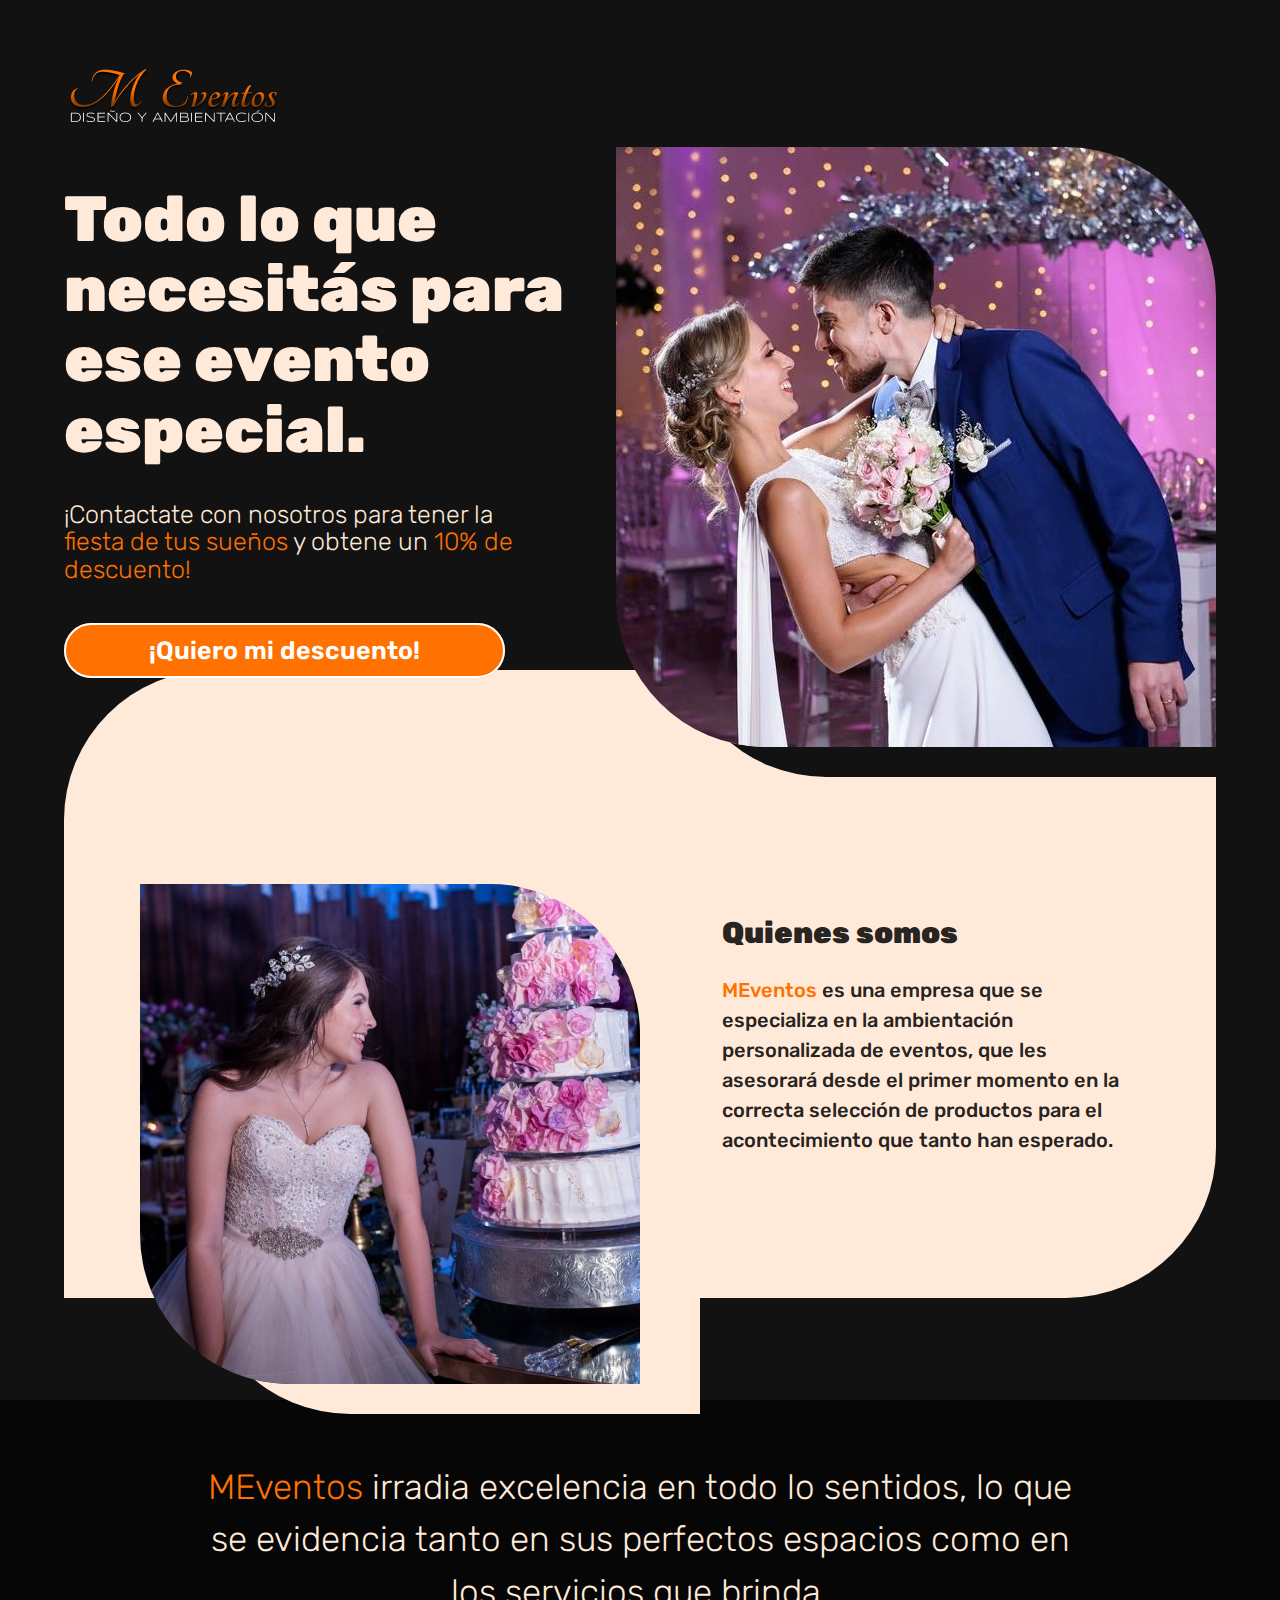
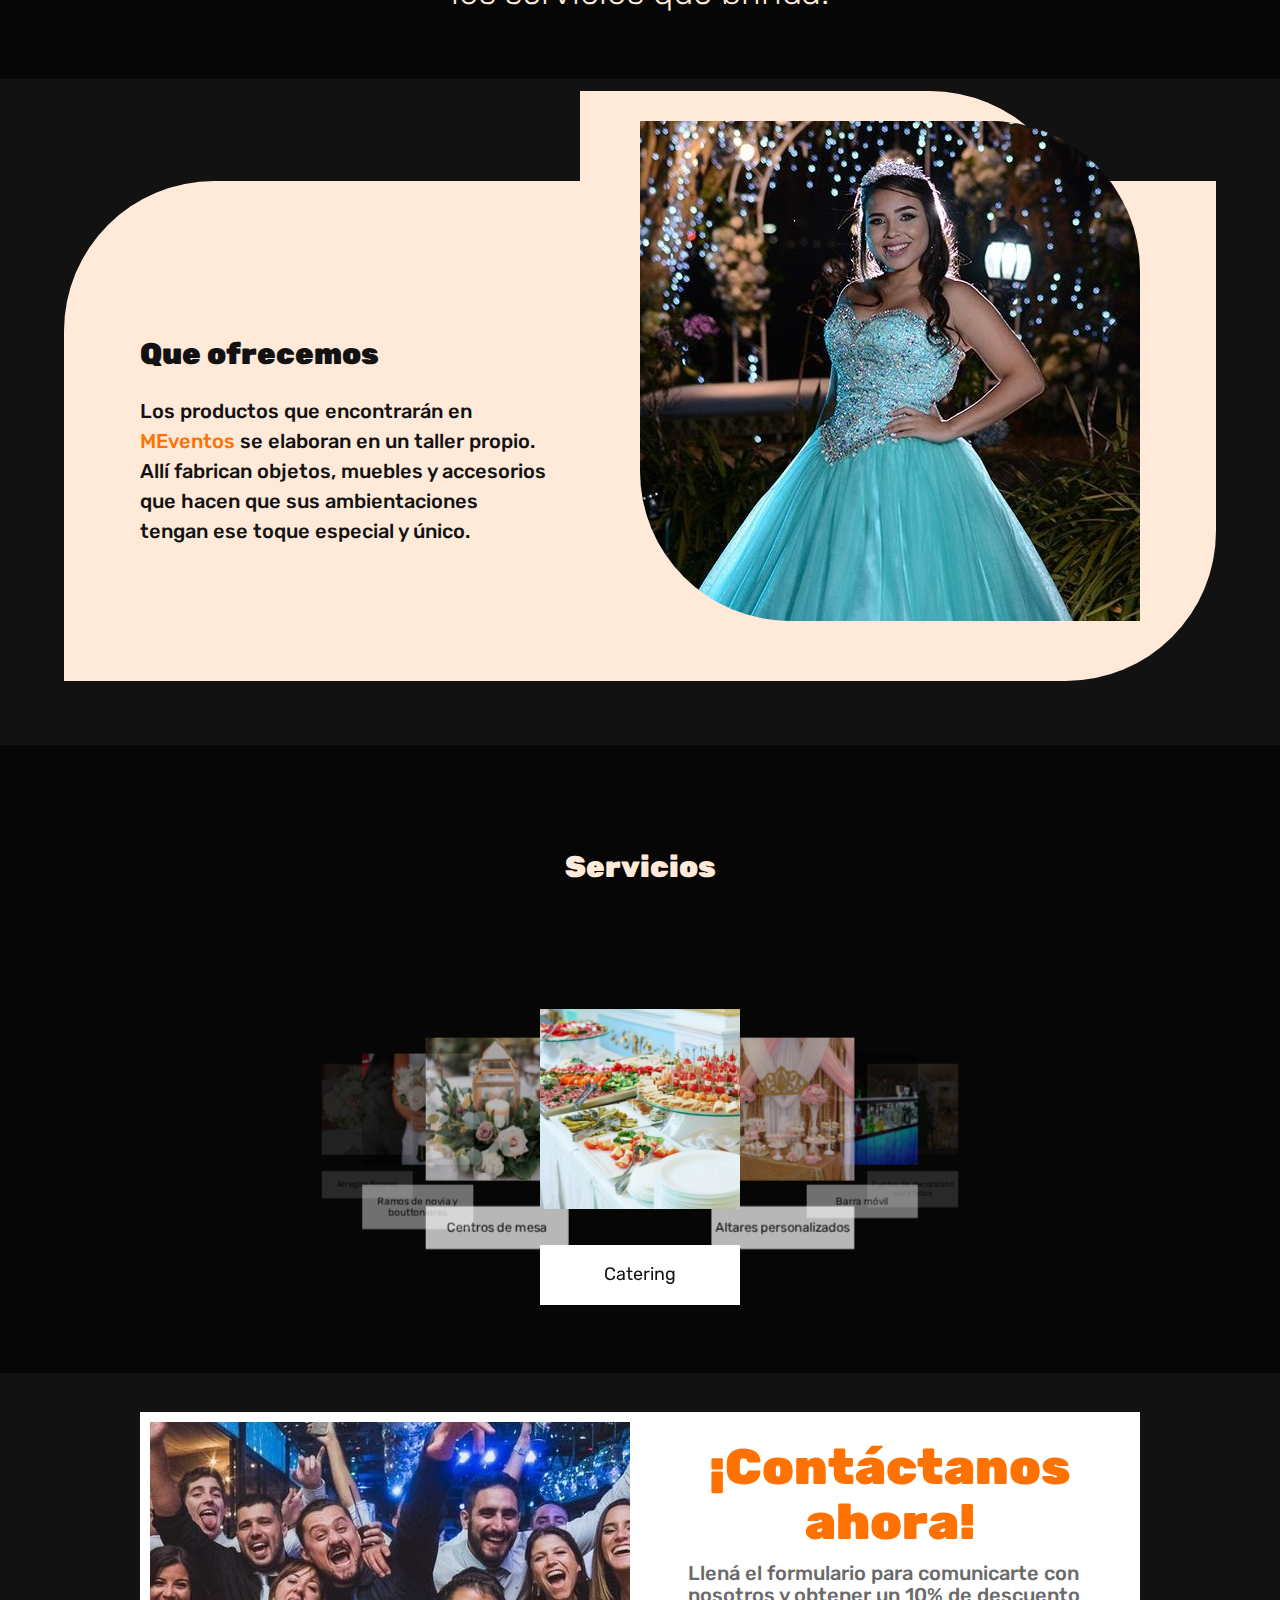
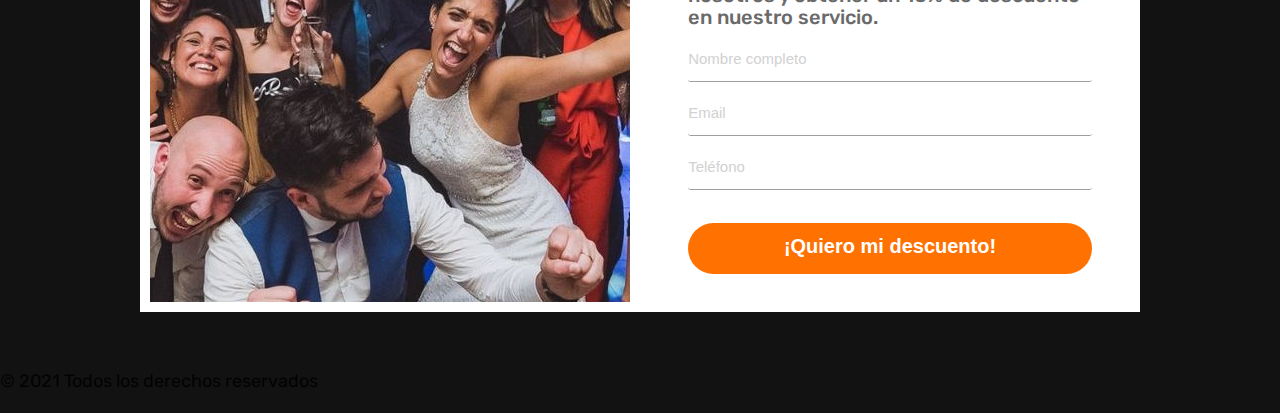
<file: Landing page v2/index.html>
<!DOCTYPE html>
<html lang="es" dir="ltr">

<head>
  <meta charset="utf-8">
  <title>Trabajo práctico 1</title>

  <!--Import Google Font-->

  <link rel="preconnect" href="https://fonts.googleapis.com">
  <link rel="preconnect" href="https://fonts.gstatic.com" crossorigin>
  <link href="https://fonts.googleapis.com/css2?family=Rubik:wght@300;400;500;900&display=swap" rel="stylesheet">

  <!--Import .css-->
  <link rel="stylesheet" href="css/styles.css" />

  <!-- Materialize css -->
  <link rel="stylesheet" href="https://cdnjs.cloudflare.com/ajax/libs/materialize/1.0.0/css/materialize.min.css">

  <!--Let browser know website is optimized for mobile-->

  <meta name="viewport" content="width=device-width, initial-scale=1.0" />
</head>

<body>

  <!--Header-->

  <div class="container01">
    <div class="column01">
      <img id="img01" src="img/img01.png">
      <h1 id="titulo">Todo lo que necesitás para ese evento especial.</h1>
      <h2 id="subtitulo">¡Contactate con nosotros para tener la<br>
        <naranja>fiesta de tus sueños</naranja> y obtene un <naranja>10% de <br>descuento!</naranja>
      </h2>
      <a id="button" href="#formulario">¡Quiero mi descuento!</a>
    </div>

    <img id="img02" src="img/img02.jpeg">
  </div>

  <!--Quienes somos-->

  <div class="container02">
    <img id="img03" src="img/img03.jpg">
    <div class="column02">
      <h1 class="titulos">Quienes somos</h1>
      <p class="parrafo">
        <naranja>MEventos</naranja> es una empresa que se especializa en la ambientación personalizada de eventos, que
        les asesorará desde el primer momento en la correcta selección de productos para el acontecimiento que tanto han
        esperado.
      </p>
    </div>
  </div>

  <!--Texto central-->

  <div class="container03">
    <p id="texto-central">
      <naranja>MEventos</naranja> irradia excelencia en todo lo sentidos, lo que se evidencia tanto en sus perfectos
      espacios como en los servicios que brinda.
    </p>
  </div>

  <!--Que ofrecemos-->

  <div class="container04">
    <div class="column04">
      <h1 class="titulos">Que ofrecemos</h1>
      <p class="parrafo">Los productos que encontrarán en <naranja>MEventos</naranja> se elaboran en un taller propio.
        Allí fabrican objetos, muebles y accesorios que hacen que sus ambientaciones tengan ese toque especial y único.
      </p>
    </div>
    <img id="img04" src="img/img04.jpg">
  </div>

  <!--Servicios-->
  <div class="container05">
    <div class="col s12">
      <h1 class="titulos">Servicios</h1>
      <div class="carousel">
        <a class="carousel-item" href="#one!">
          <img src="img/img05.jpg">
          <h2 class="texser">Catering</h2>
        </a>
        <a class="carousel-item" href="#two!">
          <img src="img/img06.jpg">
          <h2 class="texser">Altares personalizados</h2>
        </a>
        <a class="carousel-item" href="#three!">
          <img src="img/img07.jpg">
          <h2 class="texser">Barra móvil</h2>
        </a>
        <a class="carousel-item" href="#four!">
          <img src="img/img08.jpg">
          <h2 class="texser">Puntos de decoración para fotos</h2>
        </a>
        <a class="carousel-item" href="#five!">
          <img src="img/img09.jpg">
          <h2 class="texser">Iluminación</h2>
        </a>
        <a class="carousel-item" href="#three!">
          <img src="img/img10.jpg">
          <h2 class="texser">Arreglos florales</h2>
        </a>
        <a class="carousel-item" href="#four!">
          <img src="img/img11.png">
          <h2 class="texser">Ramos de novia y bouttonieres</h2>
        </a>
        <a class="carousel-item" href="#five!">
          <img src="img/img12.jpg">
          <h2 class="texser">Centros de mesa</h2>
        </a>
      </div>
    </div>
  </div>

  <!--Formulario-->

  <div class="container06">
    <img id="img1212" src="img/form.jpg">
    <form id="formulario">
      <h1 id="formtit">¡Contáctanos ahora!</h1>
      <h2 id="formsub">Llená el formulario para comunicarte con nosotros y obtener un 10% de descuento en nuestro
        servicio.</h2>
      <input class="validate" type="text" name="nombre" id="nombre" placeholder="Nombre completo" required>
      <input class="validate" type="email" name="email" id="email" placeholder="Email">
      <input class="validate" type="tel" name="telefono" id="telefono" placeholder="Teléfono" required>
      <button type="submit" id="btnsub" data-target="modal1" class="modal-trigger">¡Quiero mi descuento!</button>
    </form>
  </div>

  <!-- Modal Structure -->

  <div id="modal1" class="modal">
    <div class="modal-content">
      <img id="tick" src="img/tick.png" alt="">
      <h1 id="titulo-modal">
        <naranja> <span id="nombreIngresado" name="nombreIngresado"></span></naranja>
      </h1>
      <p id="subtitulo-modal">Su mensaje ha sido enviado con éxito. <br> En breve nos estaremos comunicando.</p>
    </div>
    <div class="modal-footer">
      <a href="#!" class="modal-close waves-effect btn-flat">✖</a>
    </div>
  </div>

  <!--Footer-->

  <footer id="footer">
    <p>© 2021 Todos los derechos reservados </p>
  </footer>

  <!-- Materialize -->
  <script src="https://cdnjs.cloudflare.com/ajax/libs/materialize/1.0.0/js/materialize.min.js"></script>

  <!--JavaScript at end of body for optimized loading-->

  <script src="https://ajax.googleapis.com/ajax/libs/jquery/3.1.1/jquery.min.js"> </script>
  <script src="js/index.js"></script>

</body>

</html>
</file>
<file: Landing page v2/css/styles.css>
body {
    background-color: #121212;
    font-family: 'Rubik', sans-serif;
}

naranja {
    color: #FF7100;
}

p {
    font-size: 18px;
}

/*----------------------Header*/

.container01 {
    margin-top: 5%;
    margin-left: 5%;
    margin-right: 5%;
    display: flex;
    justify-content: center;
    align-items: center;
}

#img02 {
    width: 600px;
    height: 600px;
    position: relative;
    top: 80px;
    border-radius: 0px 150px 0px 150px;
    box-shadow: 60px 30px #121212;
}

.column01 {
    max-width: 700px;
}

#titulo {
    font-size: 64px;
    font-weight: 900;
    color: #FFE9D8;
}

#subtitulo {
    font-size: 25px;
    color: #FFE9D8;
    font-weight: 300;
    padding-bottom: 5%;
}

#button {
    max-width: 500px;
    padding-left: 15%;
    padding-right: 15%;
    transition: all 300ms;
    padding-top: 2%;
    padding-bottom: 2%;
    background: #FF7100;
    color: white;
    text-align: center;
    text-decoration: none;
    font-weight: 600;
    font-size: 25px;
    cursor: pointer;
    border: 2px solid white;
    border-radius: 50px;
}

#button:hover {
    -webkit-box-shadow: 0px 2px 10px 2px rgba(255, 255, 255, 0.7);
}

/*----------------------Quienes somos*/

.container02 {
    padding: 5%;
    margin-left: 5%;
    margin-right: 5%;
    border-radius: 150px 0px;
    justify-content: center;
    align-items: center;
    display: flex;
    background-color: #FFE9D8;
}

.titulos {
    font-size: 30px;
    font-weight: 900;
}

.column02 {
    padding-top: 8%;
    max-width: 500px;
    padding-left: 8%;
}

.parrafo {
    font-size: 20px;
    font-weight: 500;
}

#img03 {
    position: relative;
    top: 150px;
    box-shadow: 60px 30px #FFE9D8;
    border-radius: 0px 150px 0px 150px;
    width: 500px;
}

/*----------------------Texto central*/

.container03 {
    margin-top: 8%;
    margin-bottom: 8%;
    padding: 2%;
    display: flex;
    background: #060606;
    color: #FFE9D8;
    justify-content: center;
    text-align: center;
}

#texto-central {
    font-size: 35px;
    font-weight: lighter;
    max-width: 900px;
}

/*----------------------Que ofrecemos*/

.container04 {
    margin-left: 5%;
    margin-right: 5%;
    border-radius: 150px 0px;
    background-color: #FFE9D8;
    color: #121212;
    align-items: center;
    justify-content: center;
    display: flex;
    margin-left: 5%;
    margin-right: 5%;
}

.column04 {
    max-width: 500px;
    padding-right: 8%;
}

#img04 {
    position: relative;
    bottom: 60px;
    box-shadow: -60px -30px #FFE9D8;
    border-radius: 0px 150px 0px 150px;
    width: 500px;
}

/*----------------------Servicios*/

.container05 {
    margin-top: 5%;
    background-color: #060606;
    text-align: center;
    padding-top: 5%;
    padding-bottom: 5%;
    line-height: 0;
    color: #FFE9D8;
}

.carousel-img {
    margin: 0;
    border-radius: 30px;
    display: block;
}

.texser {
    padding-top: 10%;
    padding-bottom: 10%;
    background-color: white;
    max-width: 200px;
    font-size: 18px;
    color: #121212;
}


/*----------------------Formulario*/

.container06 {
    padding: 3%;
    display: flex;
    flex-direction: row;
    align-items: center;
    justify-content: center;
}

#img1212 {
    outline: 10px solid white;
    outline-offset: -10px;
}

#formulario {
    width: 500px;
    height: 500px;
    background-color: white;
    padding-left: 4%;
    padding-right: 4%;
}

#formtit {
    margin-top: 7%;
    margin-bottom: 3%;
    text-align: center;
    color: #FF7100;
    font-size: 50px;
    font-weight: 900;
}

#formsub {
    margin-top: 3%;
    margin-bottom: 2%;
    font-size: 20px;
    color: #6A6A6A;
    font-weight: 500;
}

#btnsub {
    width: 100%;
    border: none;
    color: white;
    font-size: 20px;
    font-weight: 700;
    cursor: pointer;
    margin-bottom: 40px;
    margin-top: 25px;
    padding-top: 3%;
    padding-bottom: 4%;
    transition: all 300ms;
    background-color: #FF7100;
    border-radius: 50px;
}

#btnsub:hover {
    -webkit-box-shadow: 0px 2px 10px 2px rgba(0, 0, 0, 0.7);
}

#nombre, #email, #telefono {
    width: 100%;
    font-size: 15px;
    border-radius: 3px;
}

/*----------------------Modal*/

#modal1 {
    border-radius: 20px;
    border: 10px solid white;
}

.modal-content {
    text-align: center;
    background: #FFE9D8;
}

#tick {
    margin: auto;
    width: 100px;
    height: 100px;
}

#titulo-modal {
    padding-top: 5%;
    font-size: 30px;
}

#subtitulo-modal {
    font-size: 20px;
}

/*----------------------Footer*/

#footer {}

/*------------------------------------------Desktops, large screens.*/

@media (max-width: 1200px) {
    /*----------------------Header*/
    #img02 {
        width: 500px;
        height: 500px;
    }
    #titulo {
        font-size: 54px;
    }
    #subtitulo {
        font-size: 20px;
    }
    #button {
        padding-left: 15%;
        padding-right: 15%;
        font-size: 20px;
    }
    #img03 {
        width: 400px;
        top: 100px;
    }
    .column02 {
        padding-left: 8%;
        padding-top: 12%;
    }
    #img04 {
        bottom: 40px;
        width: 400px;
    }
}

/*---------------------------------------Small screens, laptops..*/

@media (max-width: 1024px) {
    /*----------------------Header*/
    #img01 {
        width: 180px;
    }
    #titulo {
        font-size: 45px;
    }
    #subtitulo {
        font-size: 22px;
    }
    #button {
        font-size: 18px;
        padding-right: 15%;
        padding-left: 15%;
    }
    #img02 {
        width: 400px;
        height: 400px;
        border-radius: 0px 100px 0px 100px;
    }
    /*----------------------Quienes somos*/
    #img03 {
        width: 350px;
        top: 100px;
        border-radius: 0px 100px 0px 100px;
    }
    .titulos {
        font-size: 25px;
    }
    /*----------------------Texto central*/
    .container03 {
        margin-top: 12%;
        margin-bottom: 12%;
    }
    #texto-central {
        font-size: 25px;
        max-width: 650px;
    }
    /*----------------------Que ofrecemos*/
    #img04 {
        border-radius: 0px 100px 0px 100px;
        width: 350px;
        bottom: 50px;
    }
}

/*-------------------------------------------iPads, Tablets.*/

@media (max-width: 768px) {
    /*----------------------Header*/
    .container01 {
        flex-direction: column;
        text-align: center;
    }
    /*----------------------Quienes somos*/
    .container02 {
        text-align: center;
        flex-direction: column;
    }
    #img03 {
        width: 400px;
        order: 2;
    }
    .column02 {
        padding-top: 20%;
        padding-left: 0;
    }
    /*----------------------Texto central*/
    .container03 {
        margin-top: 20%;
        margin-bottom: 20%;
    }
    #texto-central {
        max-width: 400px;
    }
    /*----------------------Que ofrecemos*/
    .container04 {
        flex-direction: column;
    }
    .column04 {
        text-align: center;
        order: 2;
        padding-bottom: 5%;
        padding-right: 0;
    }
    #img04 {
        width: 400px;
    }
    /*----------------------Formulario*/
    .container06 {
        text-align: center;
        flex-direction: column;
    }
    #formulario {
        width: 500px;
        height: auto;
    }
}

/*---------------------------------------------Mobile devices.*/

@media (max-width: 480px) {
    /*----------------------Header*/
    #img02 {
        top: 30px;
        width: 300px;
        height: 300px;
        box-shadow: 50px 20px #121212;
    }
    #img01 {
        width: 150px;
    }
    #titulo {
        margin-top: 3%;
        font-size: 40px;
    }
    #subtitulo {
        font-size: 16px;
    }
    #button {}
    /*----------------------Quienes somos*/
    .container02 {
        margin: 0;
    }

    .column02 {
        padding-top: 15%;
    }
    .titulos {
        font-size: 25px;
    }
    .parrafo {
        max-width: 300px;
        font-size: 16px;
    }
    #img03 {
        top: 40px;
        width: 300px;
        height: 300px;
        box-shadow: 50px 20px #FFE9D8;
    }
    /*----------------------Texto central*/
    .container03 {
        padding-left: 10%;
        padding-right: 10%;
    }
    #texto-central {
        font-size: 18px;
    }
    /*----------------------Que ofrecemos*/
    .container04 {
        margin: 0;
    }
    #img04 {
        bottom: 20px;
        width: 300px;
        height: 300px;
        box-shadow: -50px -20px #FFE9D8;
    }
    /*----------------------Servicios*/
    .container05 {
        padding-right: 5%;
        padding-left: 5%;
        padding-bottom: 10%;
        margin-top: 10%;
        margin-bottom: 10%;
    }
    /*----------------------Formulario*/
    #img1212 {
        width: 100%;
        height: auto;
    }
    #formulario {
        width: auto;
    }
    #formtit {
        font-size: 40px;
    }
    #formsub {
        font-size: 16px;
    }
    /*----------------------Modal*/
    #tick {
        margin: auto;
        width: 50px;
        height: 50px;
    }
    #titulo-modal {
        font-size: 25px;
    }
    #subtitulo-modal {
        font-size: 15px;
    }
}
</file>
